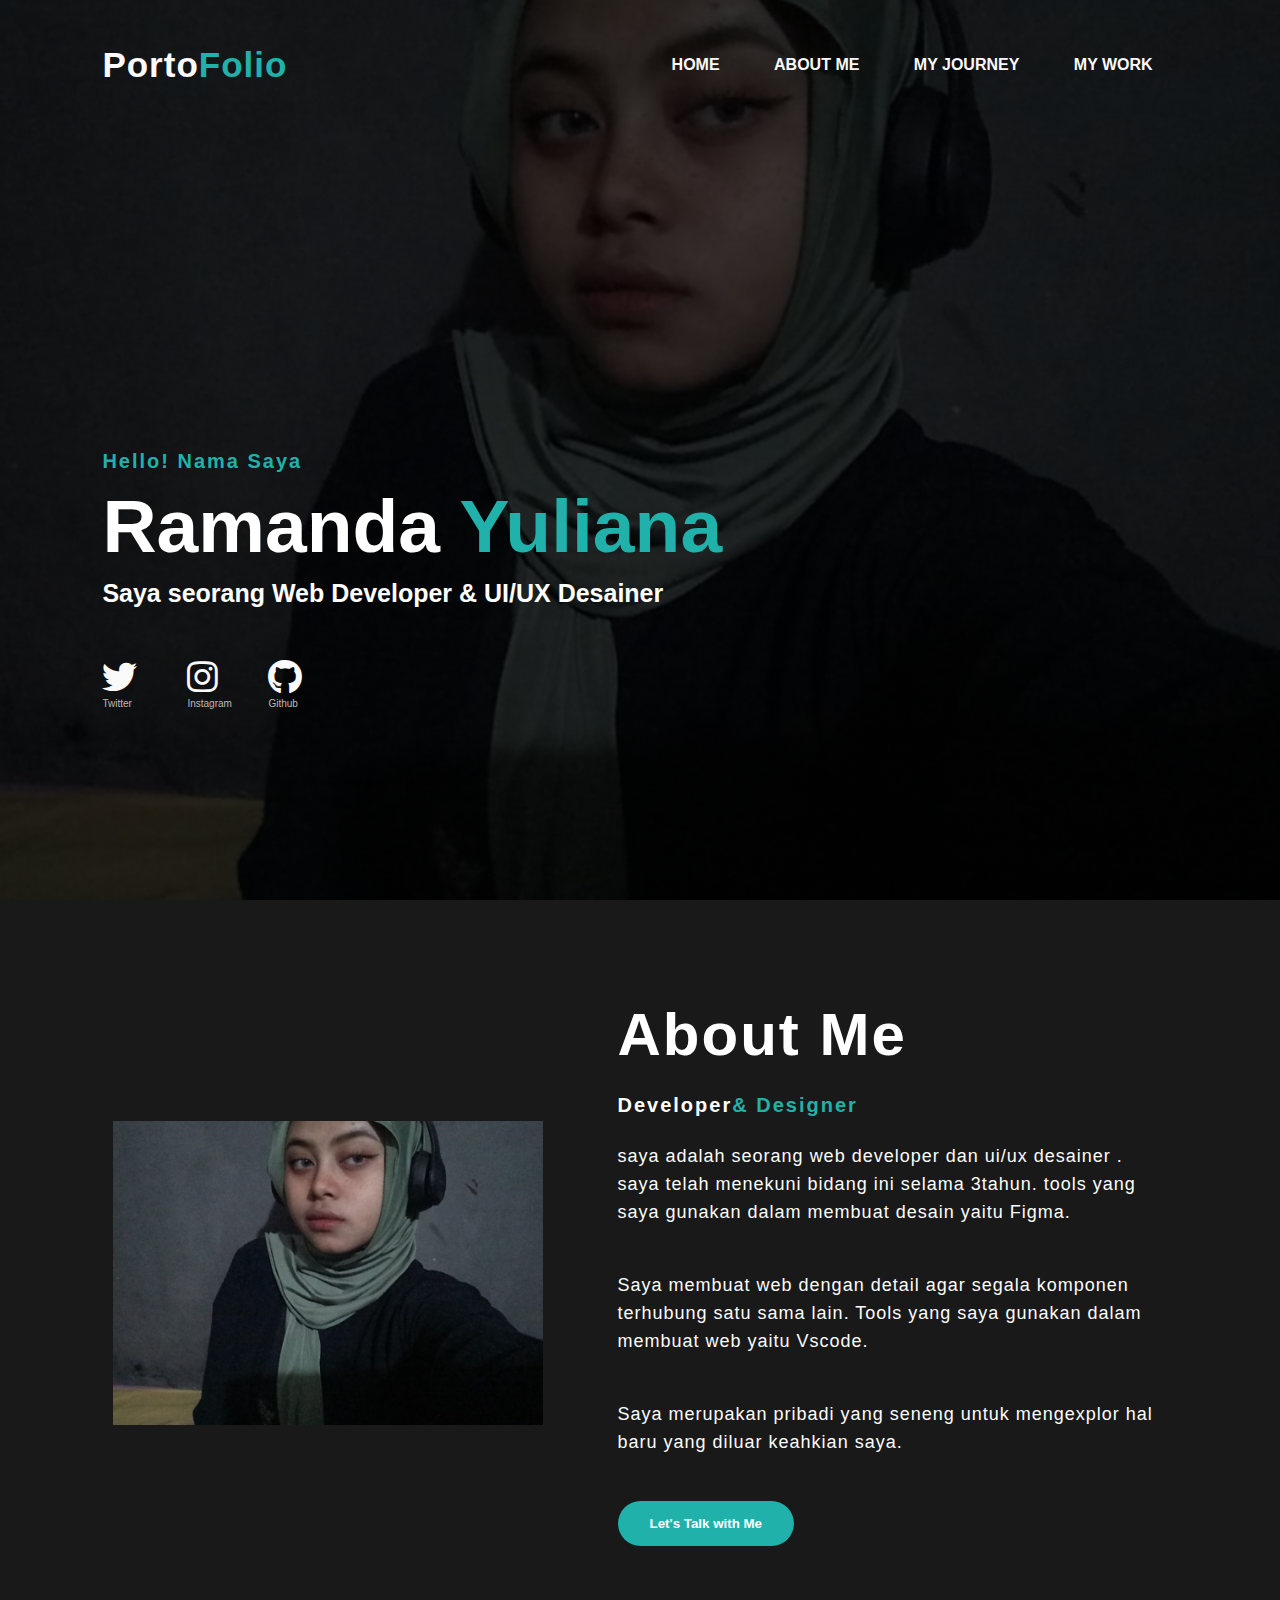
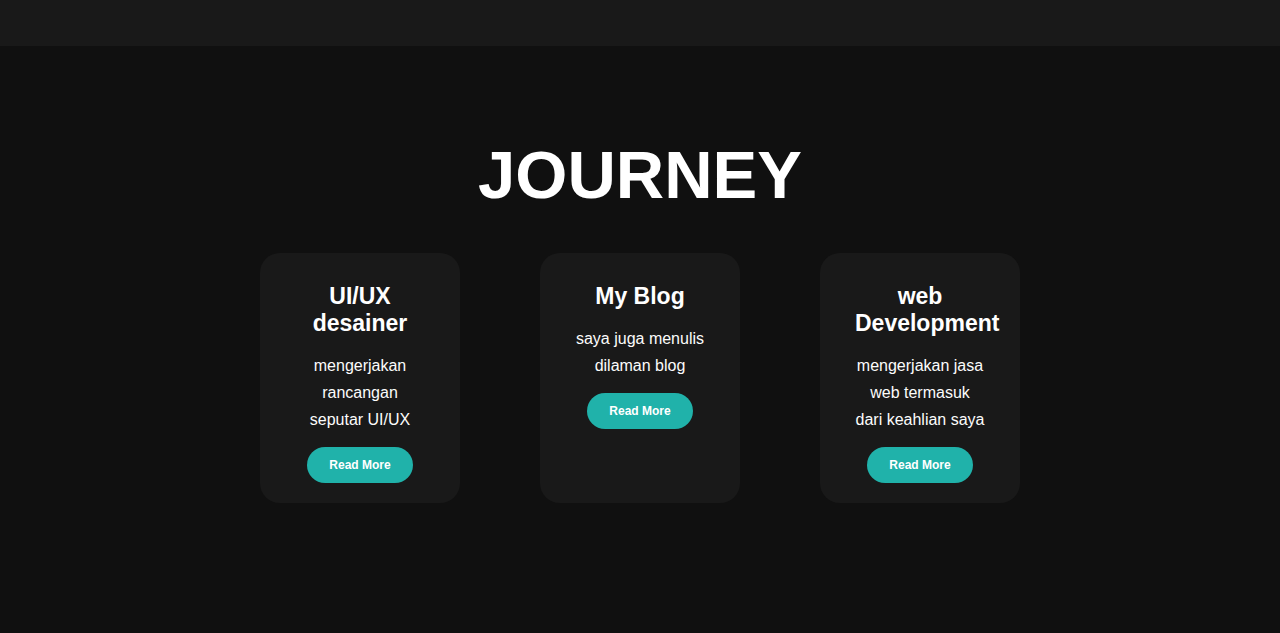
<file: PORTOFOLIO/index.html>
<!DOCTYPE html>
<html lang="en">
    <head>
        <meta charset="UTF-8">
        <meta http-equiv="X-UA-Compatibel" content="IE=edge">
        <meta name="viewport" content="width=device-width,initial-scale=1.0">
        <link rel="stylesheet" href="https://cdnjs.cloudflare.com/ajax/libs/font-awesome/6.4.2/css/all.min.css">
        <link rel="stylesheet" href="style.css">
        <title>PORTOFOLIO</title>
    </head>
    <body>
        <div class="hero">
            <nav>
                <h2 class="logo">Porto<span>Folio</span></h2>
                <ul>
                    <li><a href="#">HOME</a></li>
                    <li><a href="about.html">ABOUT ME</a></li>
                    <li><a href="myjo.html">MY JOURNEY</a></li>
                    <li><a href="mywork.html">MY WORK</a></li>
                </ul>
            </nav>
            <div class="content">
                <h4>Hello! Nama Saya</h4>
                <h1>Ramanda <span>Yuliana</span></h1>
                <h3>Saya seorang Web Developer & UI/UX Desainer</h3>
                <div class="contact">
                    <ul>
                        <li class="li-contact">
                            <a href=" https://twitter.com/kim_ramnd14?t=V8wVFN32rvdasitp6hEvOQ&s=08 ">
                                 <i class="fa-brands fa-twitter"></i>
                            </a>
                            <p> Twitter</p>
                        </li>
                        <li class="li-contact">
                            <a href="https://instagram.com/ramndylna?igshid=OGQ5ZDc2ODk2ZA==">
                                <i class="fa-brands fa-instagram"></i>
                            </a>
                            <p> Instagram</p>
                        </li>
                        <li class="li-contact">
                            <a href="https://github.com/Ramandaygy/coba">
                                 <i class="fa-brands fa-github"></i>
                            </a>
                            <p> Github</p>
                        </li>
                    </ul>
                </div>
        
            </div>
        </div>
        <div class="about">
            <div class="main">
                <img src="manda.jpg" alt="">
                <div class="about-text">
                    <h2>About Me</h2>
                    <h5>Developer<span>& Designer</span></h5>
                    <p> saya adalah seorang web developer dan ui/ux desainer . saya telah menekuni 
                        bidang ini selama 3tahun. tools yang saya gunakan dalam membuat desain yaitu Figma.<br>
                        <p> Saya  membuat web dengan detail  agar segala komponen terhubung satu sama lain. Tools yang saya gunakan dalam membuat web yaitu Vscode.<br>
                        <p> Saya merupakan pribadi yang seneng untuk mengexplor hal baru yang diluar keahkian saya.</p>
                    </p>
                    <button type="button">Let's Talk with Me</button>
                </div>
            </div>
        </div>
        <div class="MY JOURNEY">
            <div class="title">
                <h2>JOURNEY</h2>
            </div>
            <div class="box">
                <div class="card">
                    <h5> UI/UX desainer</h5>
                    <div class="pra">
                        <p> mengerjakan rancangan seputar UI/UX</p>
                        <p style="text-align: center;"></p>
                        <a href="https://www.figma.com/file/6c48PiJRhcDm5c6PGFnSCn/recreate-dekstop?type=design&mode=design&t=0FzqOu1pT49902DD-1" class="button">Read More</a>
                    </div>
                </div>
                <div class="card">
                    <h5> My Blog</h5>
                    <div class="pra">
                    <p> saya juga menulis dilaman blog</p>
                    <p style="text-align: center;"></p>
                    <a href="https://ramanda-ti-poltektegal.blogspot.com/" class="button">Read More</a>
                </div>
            </div>
            <div class="card">
                <h5> web Development</h5>
                <div class="pra">
                <p> mengerjakan jasa web termasuk dari keahlian saya</p>
                <p style="text-align: center;"></p>
                <a href="#" class="button">Read More</a>
            </div>
        </div>
        
    
    </body>

</html>
</file>
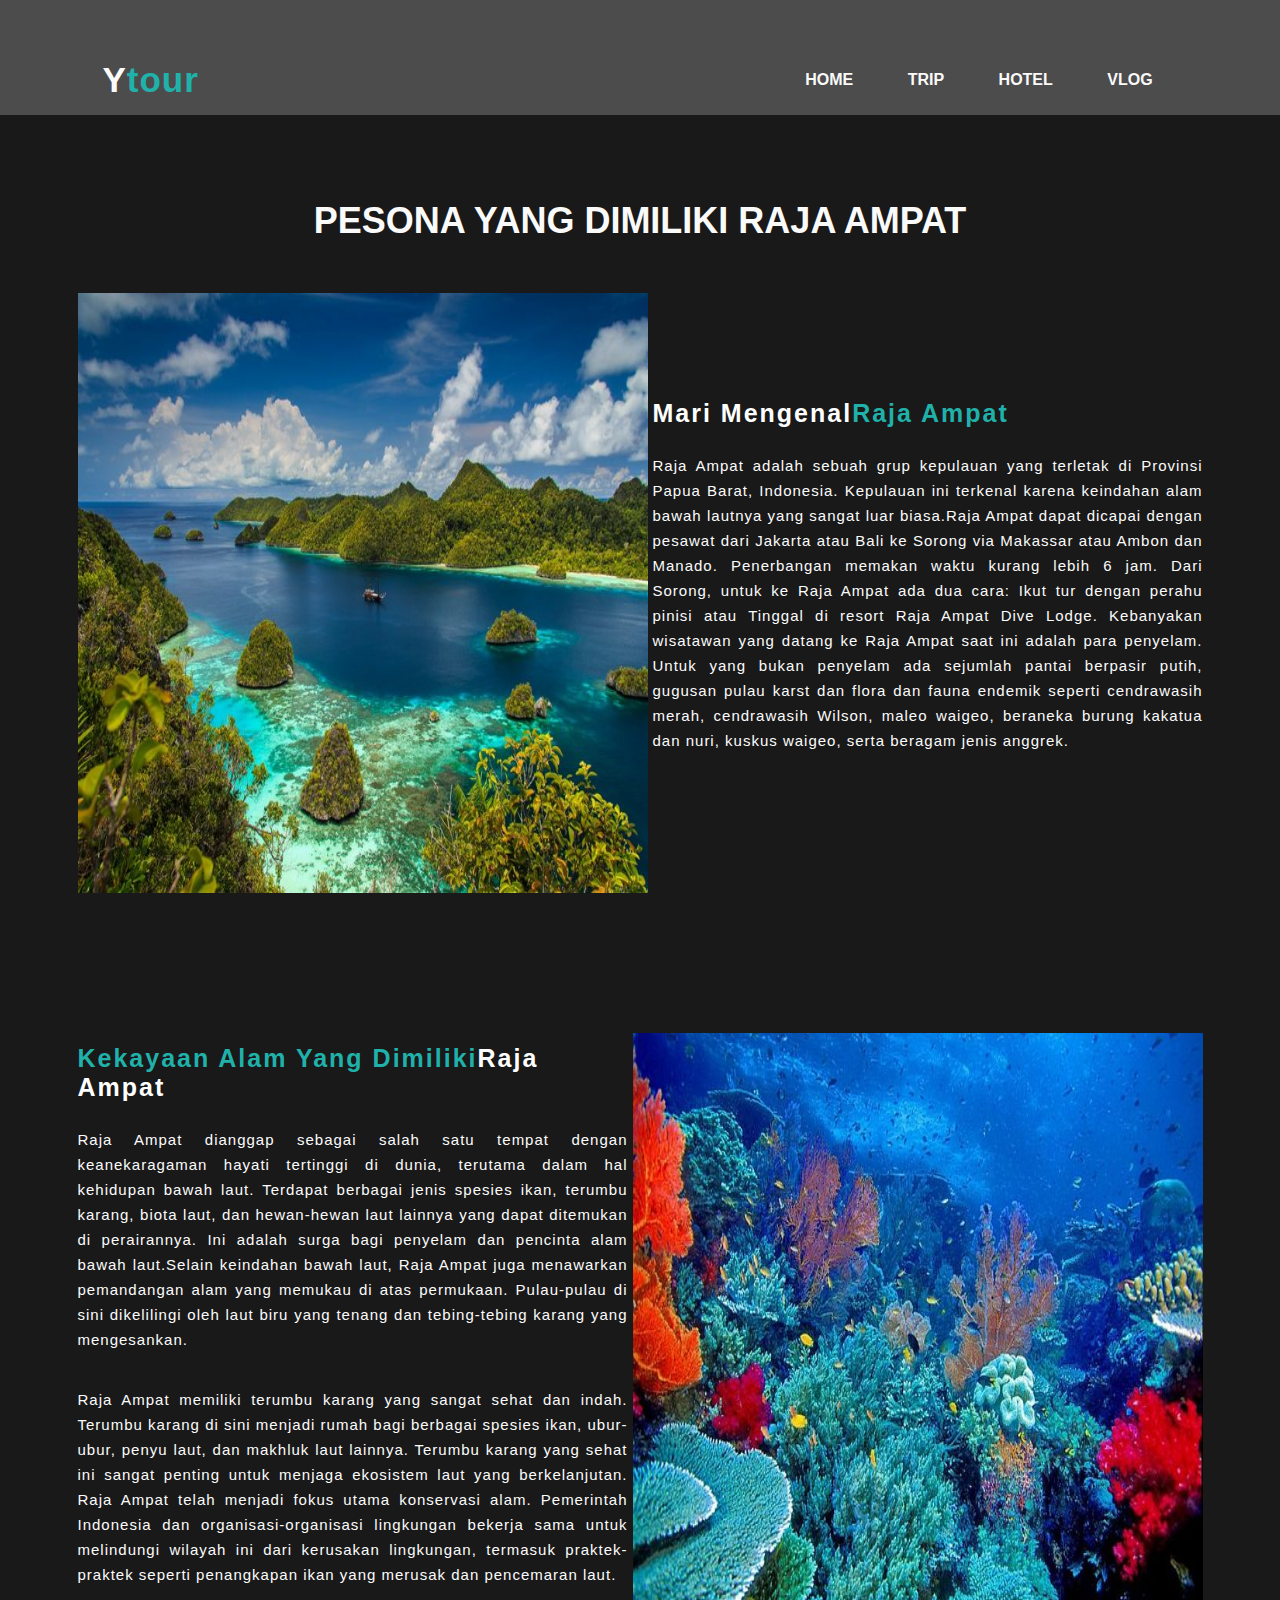
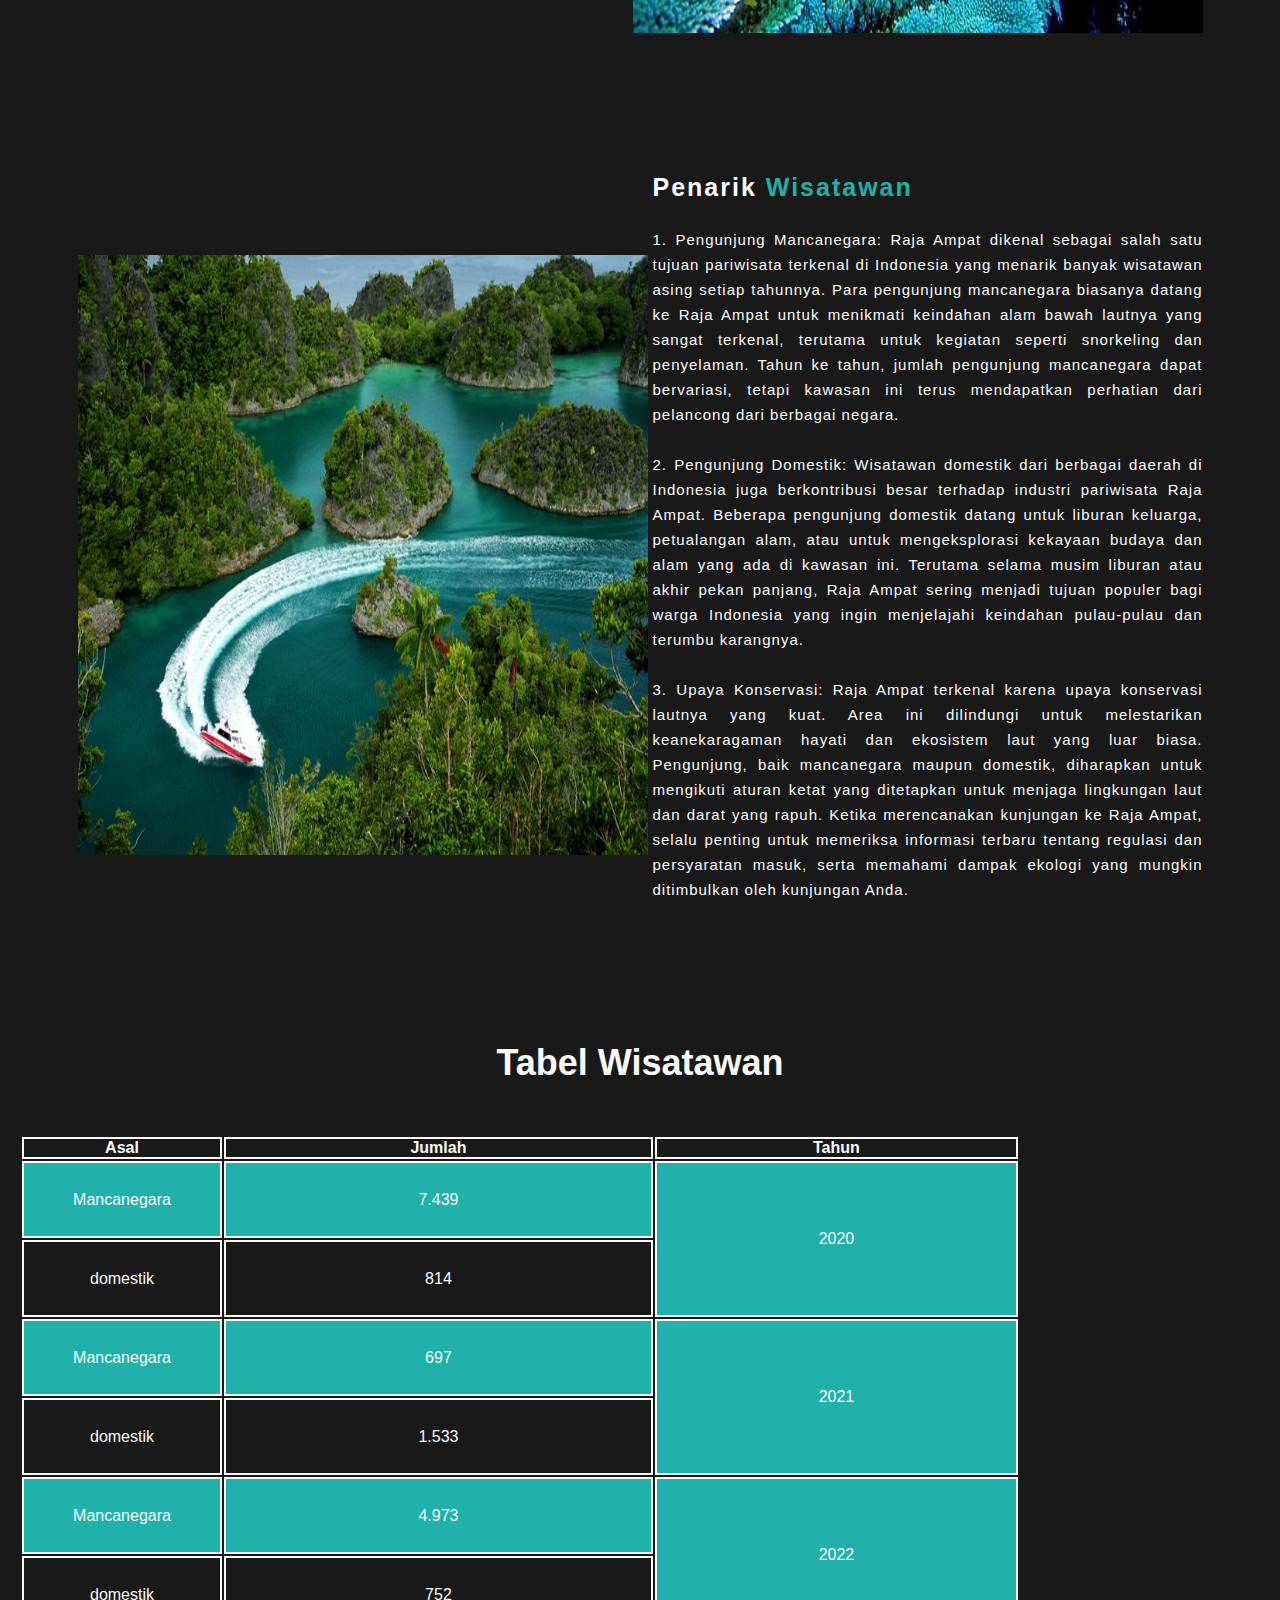
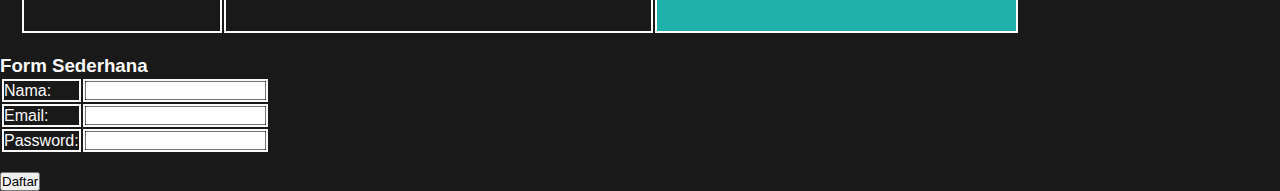
<file: web tourism/index.html>
<!DOCTYPE html>
<html>
<head>
    <link rel="stylesheet" href="style.css"/>
    <title>Web Tourism</title>
</head>
<body>
    <div class="navbar">
        <nav>
            <h2 class="logo">Y<span>tour</span></h2>
            <ul>
                <li><a href="#">HOME</a></li>
                <li><a href="https://www.traveloka.com/id-id/" >TRIP</a></li>
                <li><a href="https://www.reddoorz.com/id-id/">HOTEL</a></li>
                <li><a href="https://www.youtube.com/results?search_query=blog+pariwisata+indonesia">VLOG</a></li>
            </ul>
        </nav>
        <div class="about">
            <h2>PESONA YANG DIMILIKI RAJA AMPAT</h2>
            <br>
            <br>
            <div class="main">
                <img src="raja ampat.jpeg" alt="">
                <div class="about-text">
                    <h5>Mari mengenal<span>Raja Ampat</span></h5>
                    <p> Raja Ampat adalah sebuah grup kepulauan yang terletak di Provinsi Papua Barat, 
                        Indonesia. Kepulauan ini terkenal karena keindahan alam bawah lautnya yang 
                        sangat luar biasa.Raja Ampat dapat dicapai dengan pesawat dari Jakarta atau Bali ke Sorong via Makassar atau Ambon dan Manado. Penerbangan memakan waktu kurang lebih 6 jam.
                        Dari Sorong, untuk ke Raja Ampat ada dua cara:
                        Ikut tur dengan perahu pinisi atau
                        Tinggal di resort Raja Ampat Dive Lodge.
                        Kebanyakan wisatawan yang datang ke Raja Ampat saat ini adalah para penyelam. Untuk yang bukan penyelam ada sejumlah pantai berpasir putih, gugusan pulau karst dan flora dan fauna 
                        endemik seperti cendrawasih merah, cendrawasih Wilson, maleo waigeo, beraneka burung kakatua dan nuri, kuskus waigeo, serta beragam jenis anggrek.
                    </P>    
                    
                </div>
            </div>
        </div>
        <div class="about">
            <div class="main">        
                <div class="about-text">
                    <h5><span>Kekayaan Alam yang dimiliki</span>Raja Ampat</h5>
                    <p> 
                        Raja Ampat dianggap sebagai salah satu tempat dengan keanekaragaman hayati 
                        tertinggi di dunia, terutama dalam hal kehidupan bawah laut. Terdapat berbagai 
                        jenis spesies ikan, terumbu karang, biota laut, dan hewan-hewan laut lainnya yang 
                        dapat ditemukan di perairannya. Ini adalah surga bagi penyelam dan pencinta alam 
                        bawah laut.Selain keindahan bawah laut, Raja Ampat juga menawarkan pemandangan alam 
                        yang memukau di atas permukaan. Pulau-pulau di sini dikelilingi oleh laut biru yang 
                        tenang dan tebing-tebing karang yang mengesankan.
                    </p>    
                    <p> 
                        Raja Ampat memiliki terumbu karang yang sangat sehat dan indah. Terumbu karang di sini
                        menjadi rumah bagi berbagai spesies ikan, ubur-ubur, penyu laut, dan makhluk laut lainnya.
                        Terumbu karang yang sehat ini sangat penting untuk menjaga ekosistem laut yang berkelanjutan.
                        Raja Ampat telah menjadi fokus utama konservasi alam. Pemerintah Indonesia dan organisasi-organisasi 
                        lingkungan bekerja sama untuk melindungi wilayah ini dari kerusakan lingkungan, termasuk praktek-praktek
                        seperti penangkapan ikan yang merusak dan pencemaran laut.
        
                    </p>
                </div>
                <img src="dira.jpeg" alt="">
            </div>
        </div>
        <div class="about">
            <div class="main">
                <img src="dra.jpeg" alt="">
                <div class="about-text">
                    <h5>Penarik <span>Wisatawan</span></h5>
                    <p >
                        1. Pengunjung Mancanegara:
        
                        Raja Ampat dikenal sebagai salah satu tujuan pariwisata terkenal di Indonesia yang menarik banyak wisatawan asing setiap tahunnya.
                        Para pengunjung mancanegara biasanya datang ke Raja Ampat untuk menikmati keindahan alam bawah lautnya yang sangat terkenal, terutama untuk kegiatan seperti snorkeling dan penyelaman.
                        Tahun ke tahun, jumlah pengunjung mancanegara dapat bervariasi, tetapi kawasan ini terus mendapatkan perhatian dari pelancong dari berbagai negara.
                        <br><br>
                        2. Pengunjung Domestik:
        
                        Wisatawan domestik dari berbagai daerah di Indonesia juga berkontribusi besar terhadap industri pariwisata Raja Ampat.
                        Beberapa pengunjung domestik datang untuk liburan keluarga, petualangan alam, atau untuk mengeksplorasi kekayaan budaya dan alam yang ada di kawasan ini.
                        Terutama selama musim liburan atau akhir pekan panjang, Raja Ampat sering menjadi tujuan populer bagi warga Indonesia yang ingin menjelajahi keindahan pulau-pulau dan terumbu karangnya.
                        <br><br>
                        3. Upaya Konservasi:
        
                        Raja Ampat terkenal karena upaya konservasi lautnya yang kuat. Area ini dilindungi untuk melestarikan keanekaragaman hayati dan ekosistem laut yang luar biasa.
                        Pengunjung, baik mancanegara maupun domestik, diharapkan untuk mengikuti aturan ketat yang ditetapkan untuk menjaga lingkungan laut dan darat yang rapuh.
                        Ketika merencanakan kunjungan ke Raja Ampat, selalu penting untuk memeriksa informasi terbaru tentang regulasi dan persyaratan masuk, serta memahami dampak ekologi yang mungkin ditimbulkan oleh kunjungan Anda.
                    </p>
                </div>
            </div>
        </div>
        <div class="table">
            <h2>Tabel Wisatawan</h2>
            <br>
            <br>
            <table style="width: 1000px; height: 500px;">
                <tr style="height: 20px;">
                    <th style="width: 200px;"><b>Asal</b></th>
                    <th><b>Jumlah</b></th>
                    <th><b>Tahun</b></th>
                </tr>
                <tr>
                    <td style="background-color: #20b2aa;">Mancanegara</td>
                    <td style="background-color: #20b2aa;">7.439</td>
                    <td rowspan = "2" style="background-color: #20b2aa;">2020</td>
                </tr>
                <tr>
                    <td>domestik</td>
                    <td>814</td>
                    
                </tr>
                <tr>
                    <td style="background-color: #20b2aa ;">Mancanegara</td>
                    <td style="background-color: #20b2aa;">697</td>
                    <td rowspan="2" style="background-color: #20b2aa;">2021</td>
                </tr>
                <tr>
                    <td>domestik</td>
                    <td>1.533</td>
                    
                </tr>
                <tr>
                    <td style="background-color: #20b2aa;">Mancanegara</td>
                    <td style="background-color: #20b2aa;">4.973</td>
                    <td rowspan="2" style="background-color: #20b2aa;">2022</td>
                </tr>
                <tr>
                    <td>domestik</td>
                    <td>752</td>
                    
                </tr>
            
            </table>


        </div>
        <div class="formd">
            <h3>Form Sederhana</h3>
            <form id="form">
                <table>
                    <tr>
                        <td>Nama:</td>
                        <td><input type="text" id="nama" required></td>
                    </tr>
                    <tr>
                        <td>Email:</td>
                        <td><input type="email" id="email" required></td>
                    </tr>
                    <tr>
                        <td>Password:</td>
                        <td><input type="password" id="password" required></td>
                    </tr>
            
                </table>
                <br>
                <tr>
                    <td></td>
                    <td><input type="submit" value="Daftar"></td>
                </tr>
            </form>
        </div>  
    </div>
    <script src="form.js"/>
</body>
</html>
</file>
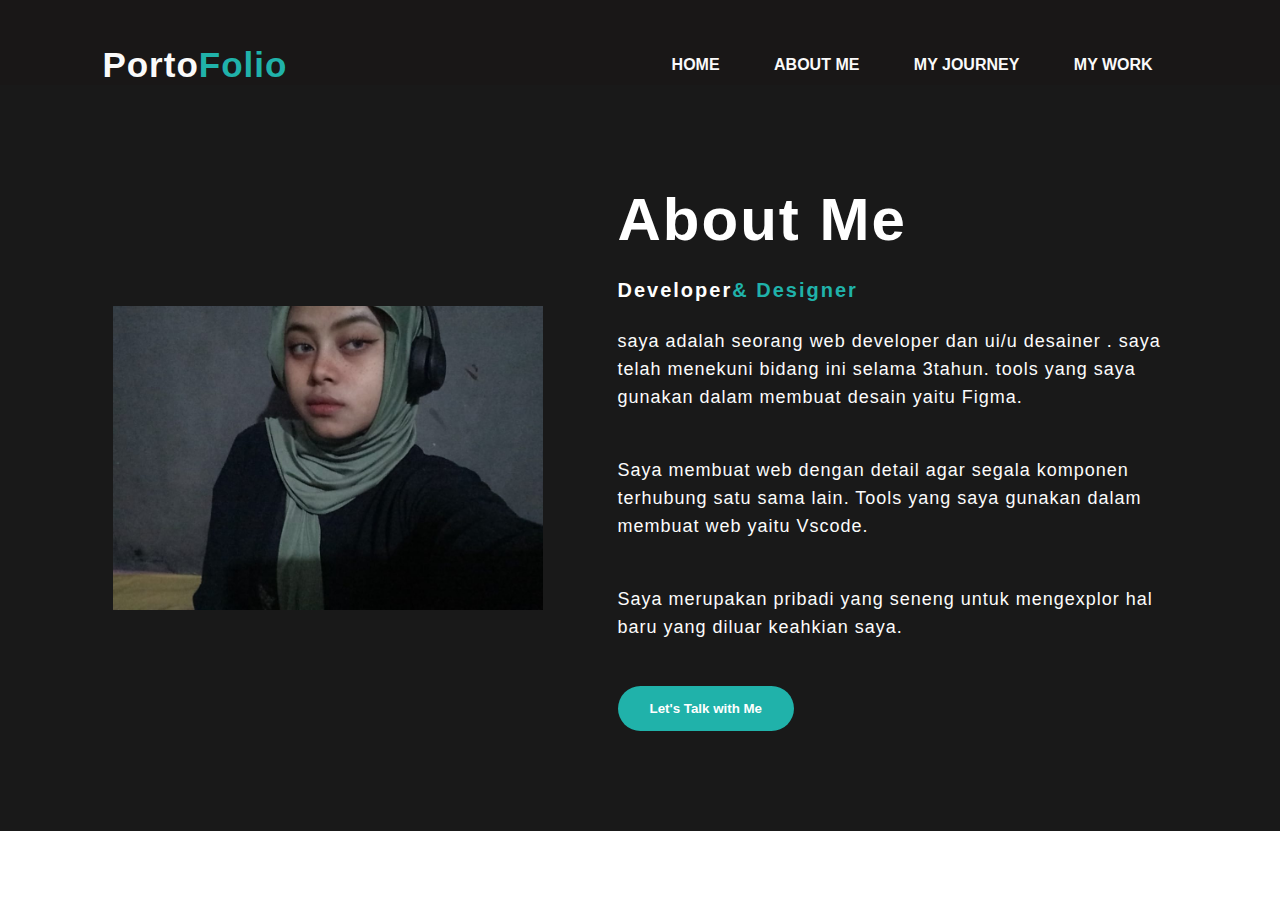
<file: PORTOFOLIO/about.html>
<!DOCTYPE html>
<html>
    <head>
        <title>About Me</title>
        <link rel="stylesheet" href="style.css" />
    </head>
    <body>
        <nav>
            <link rel="stylesheet" href="nav.css"/>
            <h2 class="logo">Porto<span>Folio</span></h2>
            <ul>
                <li><a href="index.html">HOME</a></li>
                <li><a href="about.html">ABOUT ME</a></li>
                <li><a href="myjo.html">MY JOURNEY</a></li>
                <li><a href="mywork.html">MY WORK</a></li>
            </ul>
        </nav>
        <div class="about">
            <div class="main">
                <img src="manda.jpg" alt="">
                <div class="about-text">
                    <h2>About Me</h2>
                    <h5>Developer<span>& Designer</span></h5>
                    <p> saya adalah seorang web developer dan ui/u desainer . saya telah menekuni 
                        bidang ini selama 3tahun. tools yang saya gunakan dalam membuat desain yaitu Figma.<br>
                        <p> Saya  membuat web dengan detail  agar segala komponen terhubung satu sama lain. Tools yang saya gunakan dalam membuat web yaitu Vscode.</p>
                        <p> Saya merupakan pribadi yang seneng untuk mengexplor hal baru yang diluar keahkian saya.</p>
                    </p>
                    <button type="button">Let's Talk with Me</button>
                </div>
            </div>
        </div>
    </body>
</html>
</file>
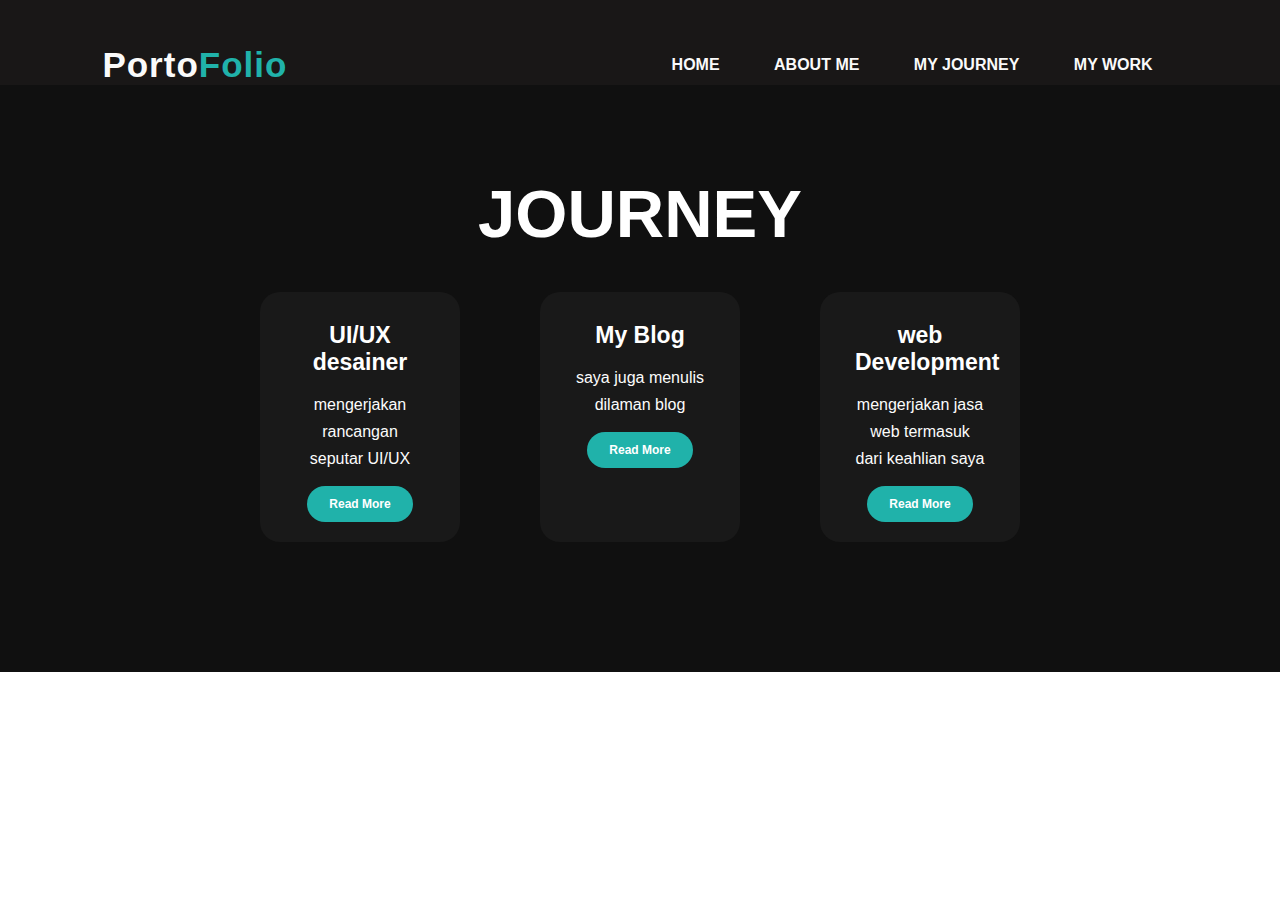
<file: PORTOFOLIO/myjo.html>
<!DOCTYPE html>
<html>
    <head>
        <title>MY JOURNEY</title>
        <link rel="stylesheet" href="style.css" />
    </head>
    <body>
        <nav>
            <link rel="stylesheet" href="nav.css"/>
            <h2 class="logo">Porto<span>Folio</span></h2>
            <ul>
                <li><a href="index.html">HOME</a></li>
                <li><a href="about.html">ABOUT ME</a></li>
                <li><a href="myjo.html">MY JOURNEY</a></li>
                <li><a href="mywork.html">MY WORK</a></li>
            </ul>
        </nav>
        <div class="MY JOURNEY">
            <div class="title">
                <h2>JOURNEY</h2>
            </div>
            <div class="box">
                <div class="card">
                    <h5> UI/UX desainer</h5>
                    <div class="pra">
                        <p> mengerjakan rancangan seputar UI/UX</p>
                        <p style="text-align: center;"></p>
                        <a href="https://www.figma.com/file/6c48PiJRhcDm5c6PGFnSCn/recreate-dekstop?type=design&mode=design&t=0FzqOu1pT49902DD-1" class="button">Read More</a>
                    </div>
                </div>
                <div class="card">
                    <h5> My Blog</h5>
                    <div class="pra">
                    <p> saya juga menulis dilaman blog</p>
                    <p style="text-align: center;"></p>
                    <a href="https://ramanda-ti-poltektegal.blogspot.com/" class="button">Read More</a>
                </div>
            </div>
            <div class="card">
                <h5> web Development</h5>
                <div class="pra">
                <p> mengerjakan jasa web termasuk dari keahlian saya</p>
                <p style="text-align: center;"></p>
                <a href="https://github.com/Ramandaygy/coba" class="button">Read More</a>
            </div>
        </div>
        
    </body>
</html>
</file>
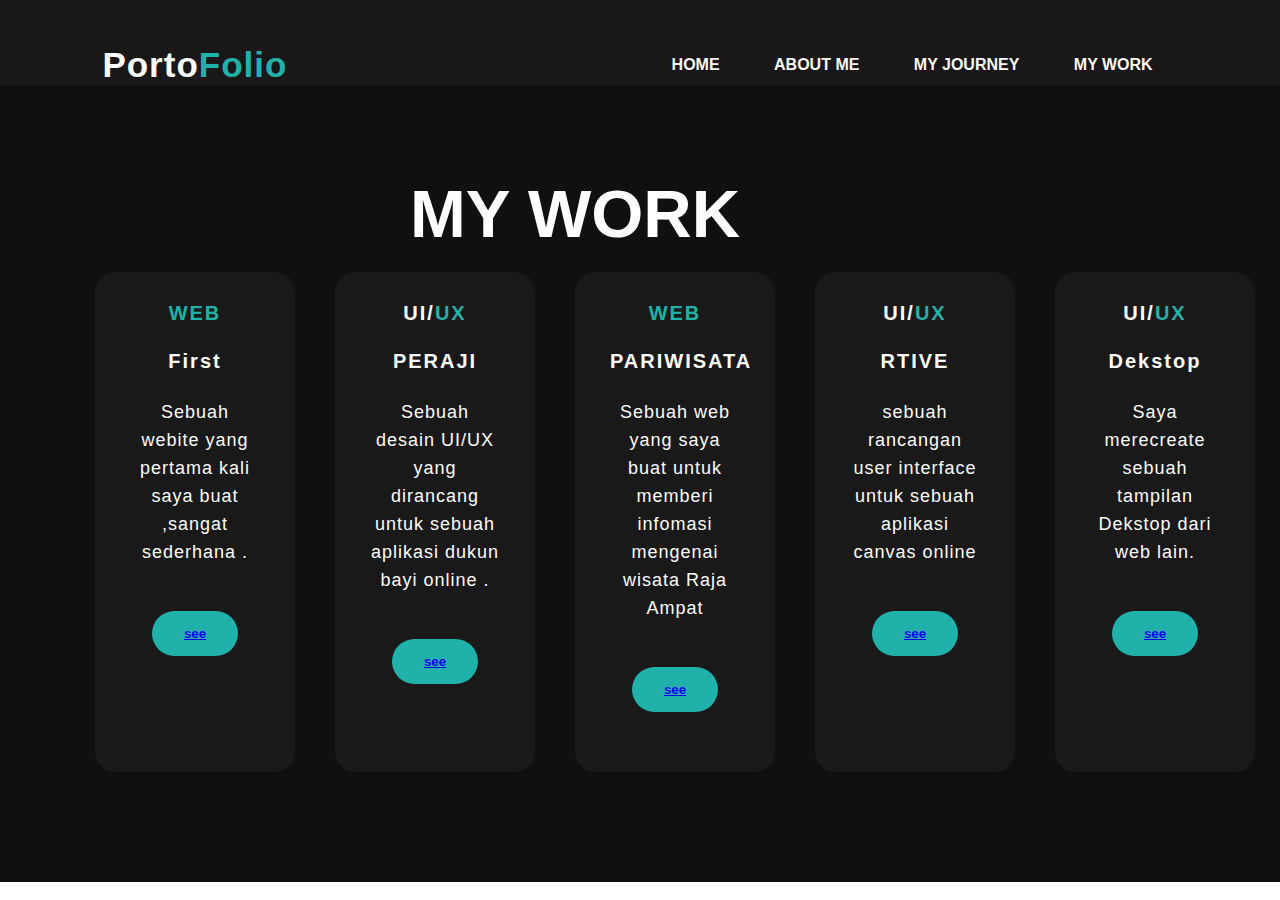
<file: PORTOFOLIO/mywork.html>
<!DOCTYPE html>
<html>
    <head>
        <title>MY WORK</title>
        <link rel="stylesheet" href="style.css" />
    </head>
    <body>
        <nav>
            <link rel="stylesheet" href="nav.css"/>
            <h2 class="logo">Porto<span>Folio</span></h2>
            <ul>
                <li><a href="index.html">HOME</a></li>
                <li><a href="about.html">ABOUT ME</a></li>
                <li><a href="myjo.html">MY JOURNEY</a></li>
                <li><a href="mywork.html">MY WORK</a></li>
            </ul>
        </nav>
        
        <div class="work">
            <link rel="stylesheet" href="mywork.css"/>
            <div class="title">
                <h2>MY WORK</h2>
            </div>
            <div class="main">
                <div class="box">
                    <div class="card">   
                    <div class="work-text">
                        <h2><span>WEB</span></h2>
                        <h5>First</h5>
                        <p> Sebuah webite yang pertama kali saya buat ,sangat sederhana .</p>
                        <button type="button">
                            <a href="https://webone--ramandaygy.repl.co/">see</a>
                        </button>
                    </div>
                    </div>
                </div>
                <div class="box">
                    <div class="card">
                    <div class="work-text">
                        <h2>UI/<span>UX</span></h2>
                        <h5>PERAJI</h5>
                        <p>Sebuah desain UI/UX yang dirancang untuk sebuah aplikasi dukun bayi online .</p>
                        <button type="button">
                            <a href="https://www.figma.com/file/hirCMxMWlNzyaoZ83wUEsW/Aplikasi-Peraji?type=design&node-id=0%3A1&mode=design&t=bSqDX2KeH08kCR0t-1">see</a>
                        </button>
                    </div>
                    </div>
                </div>
            
                <div class="box">
                    <div class="card">
                    <div class="work-text">
                        <h2><span>WEB</span></h2>
                        <h5>PARIWISATA</span></h5>
                     <p> Sebuah web yang saya buat untuk memberi infomasi mengenai wisata Raja Ampat </p>
                        <button type="button">
                            <a href="https://github.com/Ramandaygy/web-tourism.git">see</a>
                        </button>
                    </div>
                    </div>
                </div>
                <div class="box">
                    <div class="card">
                    <div class="work-text">
                        <h2>UI/<span>UX</span></h2>
                        <h5>RTIVE</h5>
                        <p>sebuah rancangan user interface untuk sebuah aplikasi canvas online</p>
                        <button type="button">
                            <a href="https://www.figma.com/file/UU6CIXHppfmXRCL36kxHnU/Rtive?type=design&node-id=0%3A1&mode=design&t=1a5lFqjIS5KPzRrh-1">see</a>
                        </button>
                    </div>
                    </div>
                </div>
                <div class="box">
                    <div class="card">
                        <div class="work-text">
                            <h2>UI/<span>UX</span></h2>
                            <h5>Dekstop</h5>
                            <p> Saya merecreate sebuah tampilan Dekstop dari web lain.</p>
                            <button type="button">
                                <a href="https://www.figma.com/file/6c48PiJRhcDm5c6PGFnSCn/recreate-dekstop?type=design&node-id=0%3A1&mode=design&t=62W928LMktSmiWyf-1">see</a>
                            </button>
                        </div>
                    </div>
                </div>
            </div>
        </div>   
        
        
    </body>
</html>
</file>
<file: PORTOFOLIO/style.css>
*{
    padding: 0;
    margin: 0;
    font-family: sans-serif;
    box-sizing: border-box;
}
.hero{
    width: 100%;
    height: 100vh;
    background: linear-gradient(rgba(0,0,0,0.7),rgba(0,0,0,0.7)),url(manda.jpg);
    background-size: cover;
    background-position: center;
    background-repeat: no-repeat;
}
nav{
    display: flex;
    align-items: center;
    justify-content: space-between;
    padding: 45px 8% 0 8%;
}
.logo{
    color: #fafafa;
    font-size: 35px;
    letter-spacing: 1px;
    cursor: pointer;
}
span{
    color: #20b2aa;

}
nav ul li {
    list-style: none;
    display: inline-block;
    padding: 10px 25px;

}
nav ul li a {
    text-decoration: none;
    color: #fafafa;
    font-weight: bold;
}

nav ul li a :hover{
    color: #20b2aa;
    transition: .4s;

}
.btn{
    background: #20b2aa;
    color: #fafafa;
    text-decoration: none;
    border: 2px solid transparent;
    font-weight: bold;
    padding: 10px 25px;
    border-radius: 30px;
    transition: transform .4s;
}
.btn:hover{
    transform: scale(1.2);
}
.content{
    position: absolute;
    top: 50%;
    left: 8%;
    transform: translateY(-50);
}
h1{
    color: #fff;
    font-size: 75px;
    margin: 10px 0px;

}
h3{
    color: #fff;
    font-size: 25px;
    margin-bottom: 50px;

}
h4{
    color: #20b2aa;
    letter-spacing: 2px;
    font-size: 20px;

}
.contact{
    display: flex;
    align-items: center;
    justify-content: space-between;
    padding: 0px;
}
.contact ul{
    display: flex;
    list-style: none;
    color: #c0b7b7;
    font-size: 35px;
    letter-spacing: 50px;
    cursor: pointer;
}
.contact p{
    font-size: 10px;
    letter-spacing: 0px;
}
.contact i{
    color: #fafafa;
}
.about{
    width: 100%;
    padding: 100px 0px;
    background-color: #191919;

}
.about img{
    height: auto;
    width: 430px;

}
.about-text{
    width: 550px;

}
.main{
    width: 1130px;
    max-width: 95%;
    margin: 0 auto;
    display: flex;
    align-items: center;
    justify-content: space-around;
}
.about-text h2{
    color: #fff;
    letter-spacing: 2px;
    font-size: 60px;
    margin-bottom: 25px;
    text-transform: capitalize;

}
.about-text h5{
    color: #fff;
    letter-spacing: 2px;
    font-size: 20px;
    margin-bottom: 25px;
    text-transform:capitalize ;
}
.about-text p{
    color: #fcfcfc;
    letter-spacing: 1px;
    line-height: 28px;
    font-size: 18px;
    margin-bottom: 45px;
}
button{
    background-color: #20b2aa;
    color: #fff;
    border: 2px solid transparent;
    font-weight: bold;
    padding: 13px 30px;
    border-radius: 30px;
    transition: .4s;
}
button:hover{
    background-color: transparent;
    border: 2px solid #20b2aa;
    cursor: pointer;
}
.JOURNEY {
    background: #101010;
    width: 100%;
    font-size: 12px;
    padding: 90px 10px;
    justify-content: center;
}
.title h2 {
    color: #fff;
    font-size: 67px;
    width: 1130px;
    text-align: center;
    margin: auto;


}
.box{
    display: flex;
    justify-content: center;
    align-items:  center;
    min-height: 300px;
    
}
.card{
    height: 250px;
    width: 200px;
    padding: 30px 35px;
    background: #191919;
    border-radius: 20px;
    margin: 40px;
    position: relative;
    text-align: center;

}
h5{
    color: #fff;
    font-size: 23px;
    margin-bottom: 15px;

}
.pra p{
    color: #fcfcfc;
    font-size: 16px;
    line-height: 27px;
    margin-bottom: 25px;
}
.card .button{
    background-color: #20b2aa;
    color: #fff;
    text-decoration: none;
    border: 2px solid transparent;
    font-weight:bold;
    padding: 9px 20px;
    border-radius: 30px;


}
.card .button :hover{
    background-color: transparent;
    border: 2px solid #20b2aa;
    cursor: pointer;

}
</file>
<file: web tourism/style.css>
*{
    padding: 0;
    margin: 0;
    font-family: sans-serif;
    box-sizing: border-box;
}
.navbar{
    width: 100%;
    height: 100vh;
    background: linear-gradient(rgba(0,0,0,0.7),rgba(0,0,0,0.7));
    background-size: cover;
    background-position: center;
    background-repeat: no-repeat;
}
nav{
    display: flex;
    align-items: center;
    justify-content: space-between;
    padding: 45px 8% 0 8%;
}
.logo{
    color: #fafafa;
    font-size: 35px;
    letter-spacing: 1px;
    cursor: pointer;
}
span{
    color: #20b2aa;

}
nav ul li {
    list-style: none;
    display: inline-block;
    padding: 10px 25px;

}
nav ul li a {
    text-decoration: none;
    color: #fafafa;
    font-weight: bold;
}

nav ul li a :hover{
    color: #20b2aa;
    transition: .4s;

}
h2{
    padding: 15px 0px;
    text-align: center;
    align-items: center;
    color: #fafafa;
    font-size: 36px;
    font-family: Verdana, Geneva, Tahoma, sans-serif;
   
}
.about{
    width: 100%;
    padding: 70px 0px;
    background-color: #191919;

}
.about img{
    height: 600px;
    width: 570px;

}
.about-text{
    width: 550px;

}
.main{
    width: 1130px;
    max-width: 95%;
    margin: 0 auto;
    display: flex;
    align-items: center;
    justify-content: space-around;
}
.about-text h5{
    color: #fff;
    letter-spacing: 2px;
    font-size: 25px;
    margin-bottom: 25px;
    text-transform:capitalize ;
}
.about-text p{
    color: #fcfcfc;
    letter-spacing: 1px;
    line-height: 25px;
    font-size: 15px;
    margin-bottom: 35px;
    text-align: justify;
}
.table{
    display: block;
    background-color:#191919;
    border-collapse: collapse;
    text-align: center;
    align-items: center;
    padding: 20px;
    margin: 0 auto;
    
}
td ,tr,th{
    border-collapse: collapse;
    border: 2px solid;
    color: #fafafa;
}
.formd{
    background-color: #191919;
    border: 1px;
    
}
h3{
    color: #fafafa;
    
}
</file>
<file: PORTOFOLIO/nav.css>
nav{
    display: flex;
    background-color: rgb(25, 23, 23);
    align-items: center;
    justify-content: space-between;
    padding: 45px 8% 0 8%;
}
.logo{
    color: #fafafa;
    font-size: 35px;
    letter-spacing: 1px;
    cursor: pointer;
}
span{
    color: #20b2aa;

}
nav ul li {
    list-style: none;
    display: inline-block;
    padding: 10px 25px;

}
nav ul li a {
    text-decoration: none;
    color: #fafafa;
    font-weight: bold;
}
</file>
<file: PORTOFOLIO/mywork.css>
.work{
    background: #101010;
    width: 100%;
    font-size: 12px;
    padding: 90px 10px;
    justify-content: center;

}
.work-text h2{
    color: #fff;
    letter-spacing: 2px;
    font-size: 20px;
    margin-bottom: 25px;
    text-transform: capitalize;

}
.work-text h5{
    color: #fff;
    letter-spacing: 2px;
    font-size: 20px;
    margin-bottom: 25px;
    text-transform:capitalize ;
}
.work-text p{
    color: #fcfcfc;
    letter-spacing: 1px;
    line-height: 28px;
    font-size: 18px;
    margin-bottom: 45px;
}

button{
    background-color: #20b2aa;
    color: #fff;
    border: 2px solid transparent;
    font-weight: bold;
    padding: 13px 30px;
    border-radius: 30px;
    transition: .4s;
}
button:hover{
    background-color: transparent;
    border: 2px solid #20b2aa;
    cursor: pointer;
}
.box{
    display: flex;
    justify-content: center;
    align-items:  center;
    min-height: 300px;
}
.card{
    height: 500px;
    width: 200px;
    padding: 30px 35px;
    background: #191919;
    border-radius: 20px;
    margin: 20px;
    position: relative;
    text-align: center;

}
.title{
    background-color: #101010;
    font-size: 25px;
    width: 1130px;
    text-align: center;
    margin: 0PX;
}
</file>
